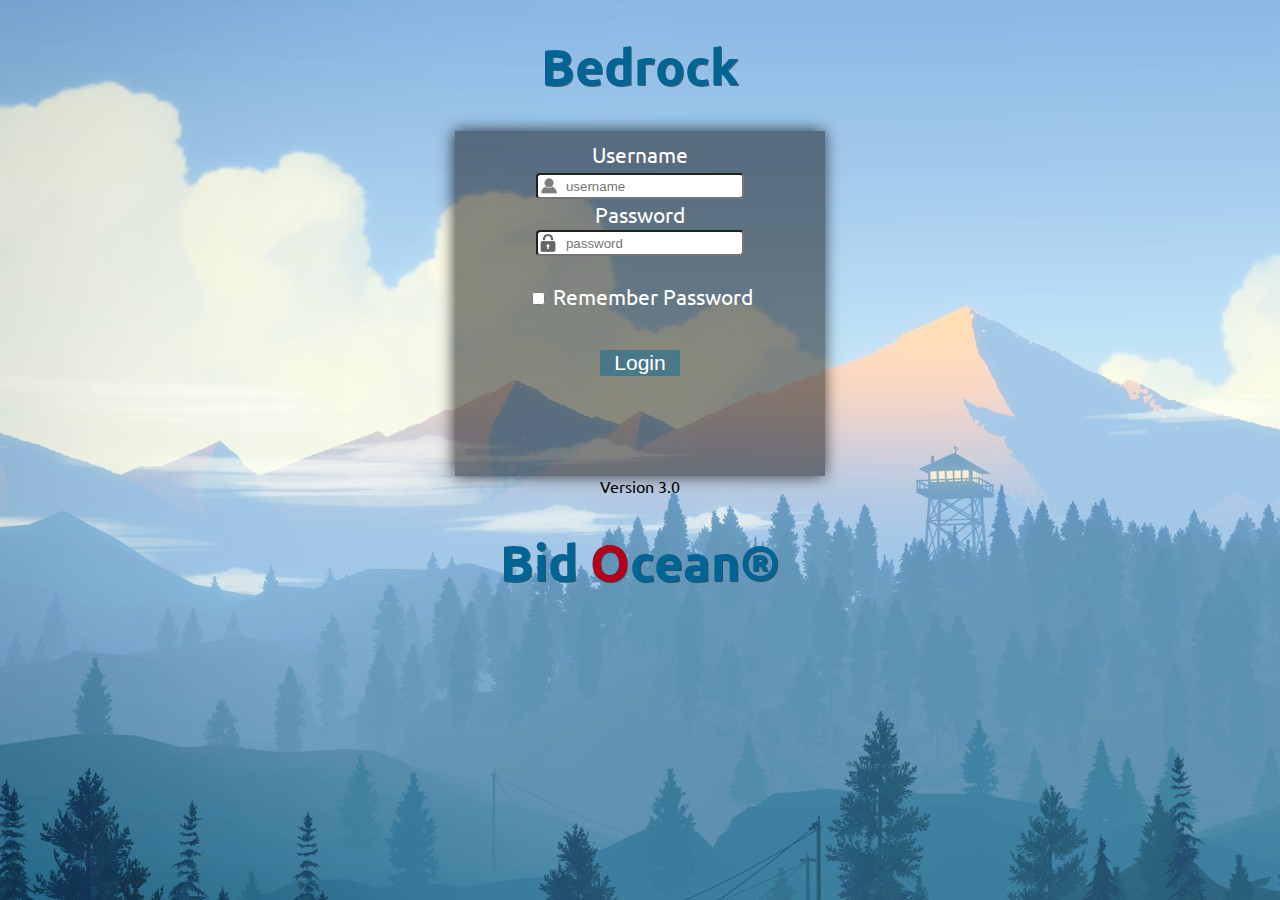
<file: Bedrock/index.html>
<!DOCTYPE html>
<html>
<head>
	<title>Bedrock</title>
	<link rel="stylesheet" type="text/css" href="./css/stylesheet.css">
	<link href="https://fonts.googleapis.com/css?family=Ubuntu" rel="stylesheet">
	<script src="https://ajax.googleapis.com/ajax/libs/jquery/3.3.1/jquery.min.js"></script>

</head>
<body>
	<h1 id="head" align="center">Bedrock</h1>
	<div id = "loginBox">
	Username<input id="username" placeholder= "       username" title="Username"> 
	Password<input id ="password" placeholder="       password" title="Password" type="password"><br>
	<input type="checkbox" id="cb"> Remember Password<br>
	<button id = "submit"> Login </button>
	</div>
<footer align="center" id="footer"> Version 3.0 </footer>
<h1 align="center">Bid <b>O</b>cean&reg;</h1>
























<script src="./js/main.js"></script>
</body>
</html>
</file>
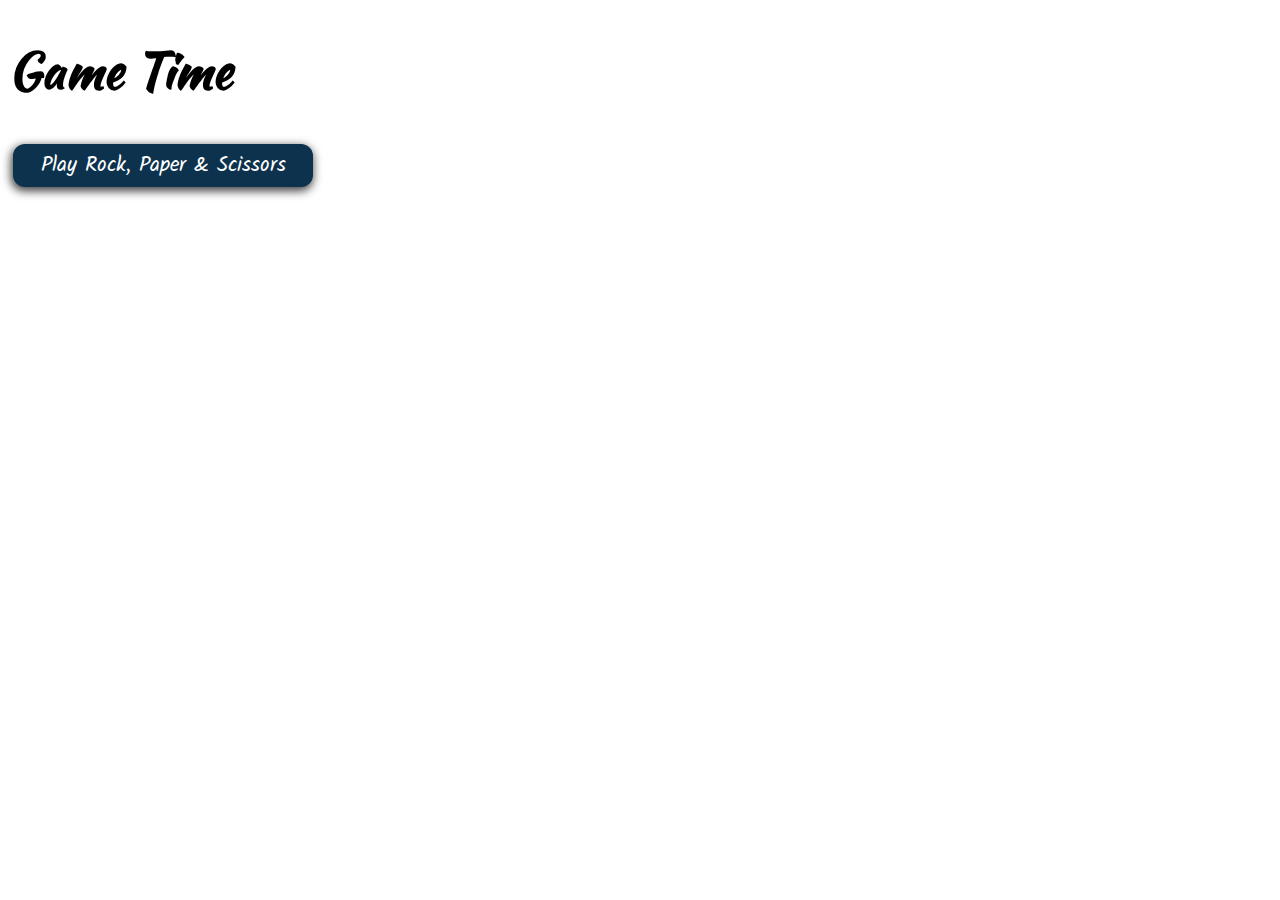
<file: Challenge/index.html>
<!DOCTYPE html>
<html>
<head>
	<title>Game</title>
<link href="https://fonts.googleapis.com/css?family=Kaushan+Script" rel="stylesheet">
<link href="https://fonts.googleapis.com/css?family=Kalam" rel="stylesheet">
<style>
	#ImageContainer
	{
		display: none;
		margin-top: 10px;
	}
	#rock
	{
		
		margin-right: 20px;
	}
	#paper
	{
		
		margin-right: 20px;
	}
	#scissors
	{
		
		margin-right: 20px;
	}
	#rock:hover
	{
		cursor:pointer;
	}
	#paper:hover
	{
		cursor:pointer;
	}
	#scissors:hover
	{
		cursor:pointer;
	}
	.image
	{
		box-shadow: 3px 6px 31px 3px rgba(0,0,0,0.75);

	}
.button {
  display: inline-block;
  border-radius: 12px;
  background-color: #0D324D;
  border: none;
  color: #FFFFFF;
  text-align: center;
  font-size: 21px;
  padding: 5px;
  width: 300px;
  
  margin: 5px;
  box-shadow: -1px 3px 10px 1px rgba(0,0,0,0.75);
  font-family: 'Kalam', cursive;


}

.button:hover
{
	cursor: pointer;
	box-shadow: -1px 3px 18px 1px rgba(0,0,0,0.75);

}
#header
{
	font-family: 'Kaushan Script', cursive;
	font-size: 50px;
	font-weight: bold;
}












</style>
</head>
<body>
<h1 id="header">Game Time</h1>

<button onclick="PlayGame()" class="button">Play Rock, Paper & Scissors</button>
<div id="ImageContainer">
	<img src="./img/images.png" id="rock" class="image" onclick="Rock()">
	<img src="./img/paper.png" id="paper" class="image" onclick="Paper()">
	<img src="./img/scissors.png" id="scissors" class="image" onclick="Scissors()">
</div>



<script src="./js/main.js"></script>
</body>
</html>
</file>
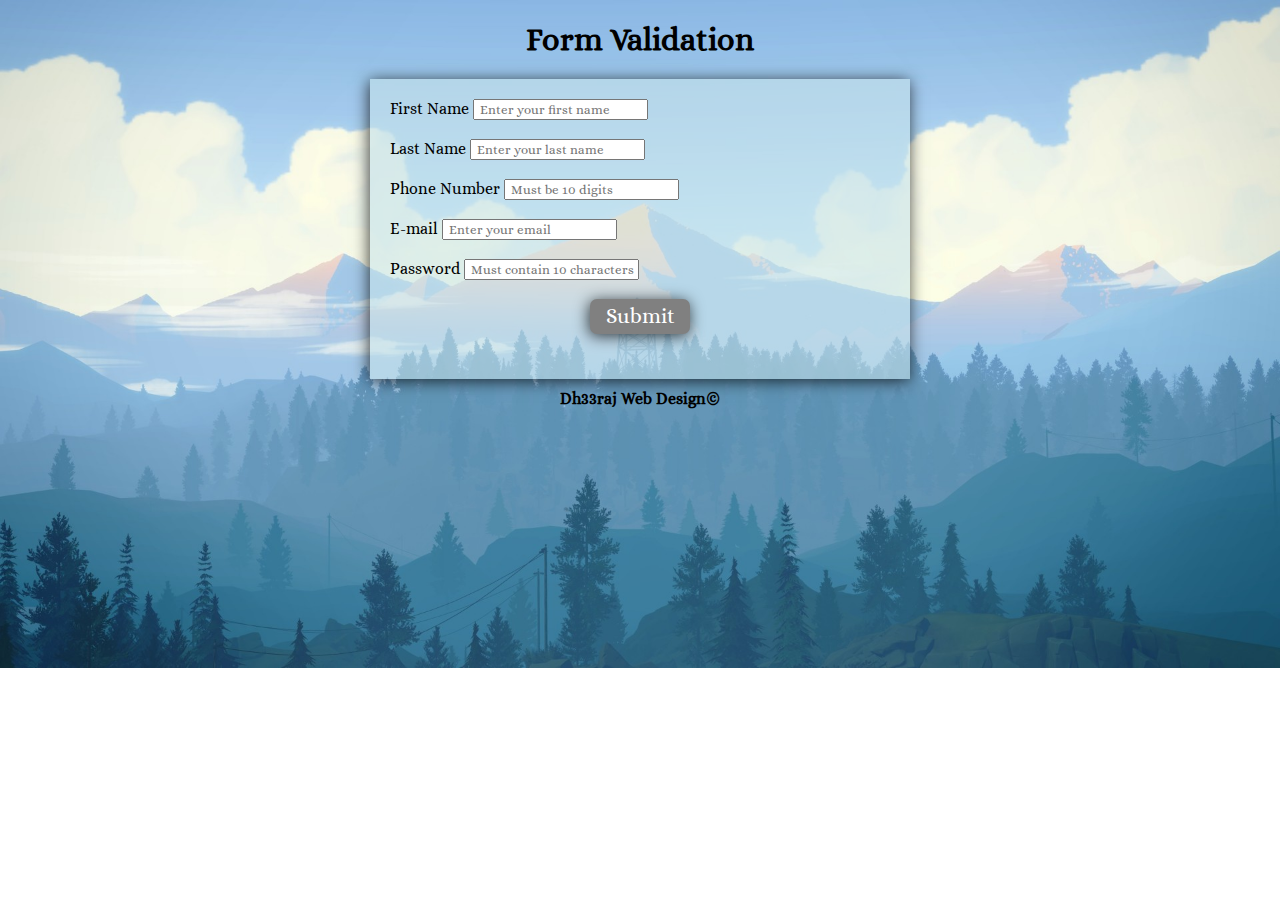
<file: FormValidation/index.html>
<!DOCTYPE html>
<html>
<head>
	<title>Form</title>
	<script src="https://ajax.googleapis.com/ajax/libs/jquery/3.3.1/jquery.min.js"></script>
	<link href="https://fonts.googleapis.com/css?family=Alice" rel="stylesheet">

	<style>
	*{
		font-family: 'Alice', serif;

	}
	body{
		background-image: url(./img/p5gO8c6.jpg);
		background-repeat: no-repeat;
		background-size: cover;
	}
	#myForm{
		margin:auto;
		width: 500px;
		height: 260px;
		padding: 20px;
		box-shadow: -1px 2px 15px 0px rgba(0,0,0,0.75);
		background-color: #C6E2E990;


	}
	.img{
		display: none;
	}
	#submitButton
	{
		margin:auto;
		display: block;

	}
	#submitButton {
  display: block;
  border-radius: 7px;
  background-color: #348AA7;
  border: none;
  color: #FFFFFF;
  text-align: center;
  font-size: 21px;
  font-family: 'Quando', serif;

  padding: 5px;
  width: 100px;
  transition: all 0.5s;
  cursor: pointer;
  margin: auto;
  box-shadow: -1px 2px 15px 0px rgba(0,0,0,0.75);

}
#submitButton:hover{
	box-shadow: -1px 2px 26px 0px rgba(0,0,0,0.75);

}

#submitButton span {
  cursor: pointer;
  display: inline-block;
  position: relative;
  transition: 0.5s;

}

#submitButton span:after {
  content: '\00bb';
  position: absolute;
  opacity: 0;
  top: 0;
  right: -20px;
  transition: 0.5s;

}

#submitButton:hover span {
  padding-right: 25px;

}

#submitButton:hover span:after {
  opacity: 1;
  right: 0;

}
#submitButton:disabled{
	background-color: grey;


}






</style>
</head>
<body>
	
		<h1 align="center"> Form Validation </h1>
		<div id ="myForm">

	First Name <input title= "First Name" id="fName" placeholder=" Enter your first name">  </input> <img class="img" id="r1" src="./img/tick-512.png" height="20px" width="20px" ="20px"> <img class="img" id="w1" src="./img/Incorrect_Symbol-512.png" height="20px" width="20px">
	<br> <br>
	Last Name <input title="Last Name" id="lName" placeholder=" Enter your last name">  </input> <img class="img" id="r2" src="./img/tick-512.png" height="20px" width="20px" ="20px"> <img class="img" id="w2" src="./img/Incorrect_Symbol-512.png" height="20px" width="20px">
	<br> <br>
	Phone Number <input id="pNum" title="123-456-7890" placeholder=" Must be 10 digits">  </input> <img id="r3" class="img" src="./img/tick-512.png" height="20px" width="20px" ="20px"> <img class="img" id="w3" src="./img/Incorrect_Symbol-512.png" height="20px" width="20px">
	<br> <br>
	E-mail <input id="email" title="janedoe@example.com" placeholder=" Enter your email">  </input> <img id="r4" class="img" src="./img/tick-512.png" height="20px" width="20px" ="20px"> <img class="img" id="w4" src="./img/Incorrect_Symbol-512.png" height="20px" width="20px">
	<br> <br>
	Password <input id="pass" title="Must contain atleast !, @, #, $, &"placeholder=" Must contain 10 characters and a special character">  </input> <img class="img" id="r5" src="./img/tick-512.png" height="20px" width="20px" ="20px"> <img class="img" id="w5" src="./img/Incorrect_Symbol-512.png" height="20px" width="20px">
	<br><br>

	<button id="submitButton" disabled="disabled"> <span>Submit</span> </button>

</div>











	<footer align="center" style="margin-top:10px; font-weight: bold;"> Dh33raj Web Design&copy;</footer>

<script src="./js/main.js"></script>
</body>
</html>
</file>
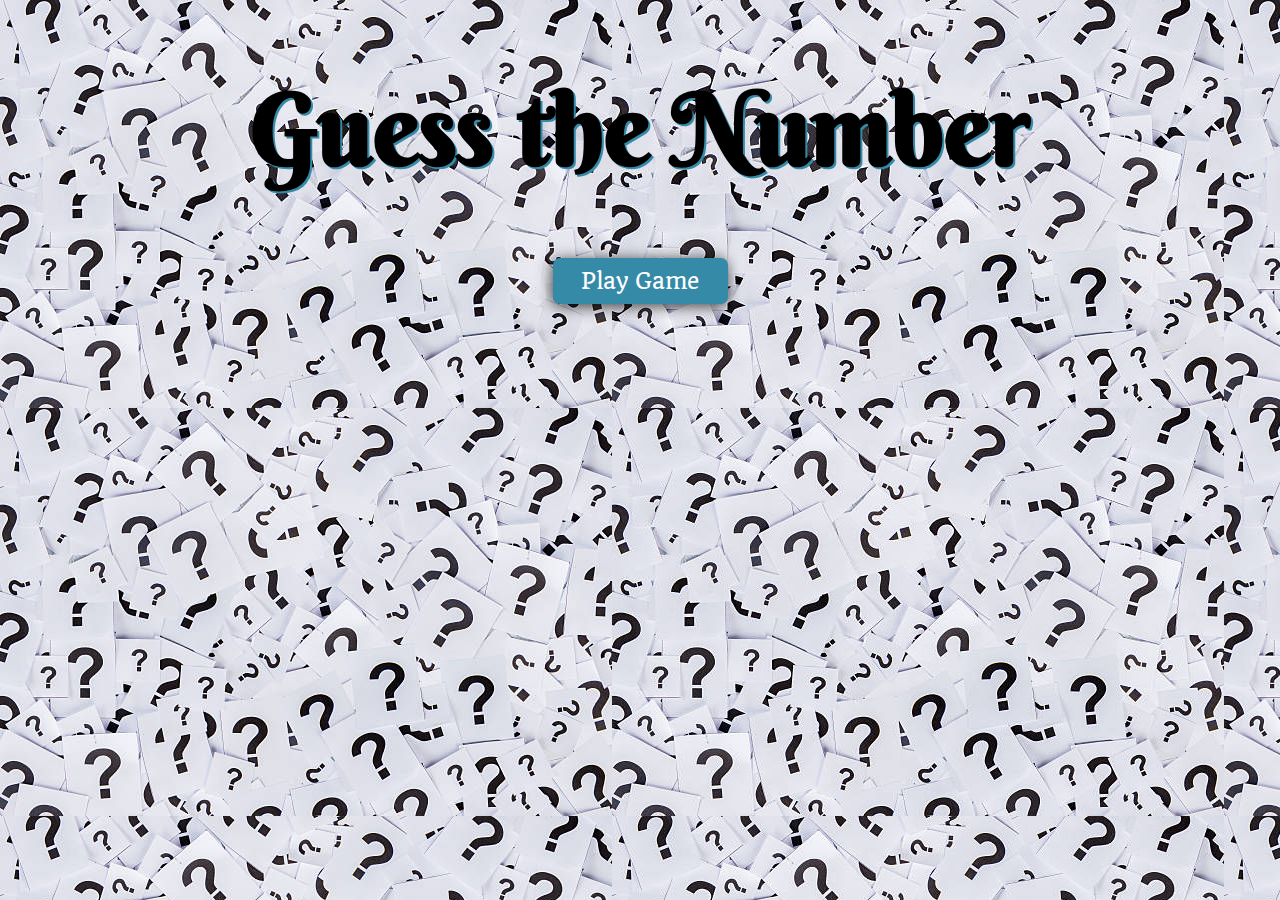
<file: GuessTheNumber/index.html>
<!DOCTYPE html>
<html>
<head>
	<title>Guess Game</title>
	<script src="https://ajax.googleapis.com/ajax/libs/jquery/3.3.1/jquery.min.js"></script>
	<link href="https://fonts.googleapis.com/css?family=Berkshire+Swash" rel="stylesheet">
	<link href="https://fonts.googleapis.com/css?family=Quando" rel="stylesheet">

	<style>
	h1{
		font-family: 'Berkshire Swash', cursive;
		font-size: 100px;
		text-shadow: 2px 2px #348AA7;




	}
	body{
		background-image: url(./img/475403463-612x612.jpg);

	}
.button {
  display: block;
  border-radius: 7px;
  background-color: #348AA7;
  border: none;
  color: #FFFFFF;
  text-align: center;
  font-size: 21px;
  font-family: 'Quando', serif;

  padding: 10px;
  width: 175px;
  transition: all 0.5s;
  cursor: pointer;
  margin: auto;
  box-shadow: -1px 2px 15px 0px rgba(0,0,0,0.75);

}
.button:hover{
	box-shadow: -1px 2px 26px 0px rgba(0,0,0,0.75);

}

.button span {
  cursor: pointer;
  display: inline-block;
  position: relative;
  transition: 0.5s;

}

.button span:after {
  content: '\00bb';
  position: absolute;
  opacity: 0;
  top: 0;
  right: -20px;
  transition: 0.5s;

}

.button:hover span {
  padding-right: 25px;

}

.button:hover span:after {
  opacity: 1;
  right: 0;

}
</style>
</head>
<body>
	<h1 align="center"> Guess the Number </h1>
	<button id = "gameButton" class="button" style="vertical-align:middle"> <span>Play Game</span> </button>














<script src="./js/main.js"> </script>
</body>
</html>
</file>
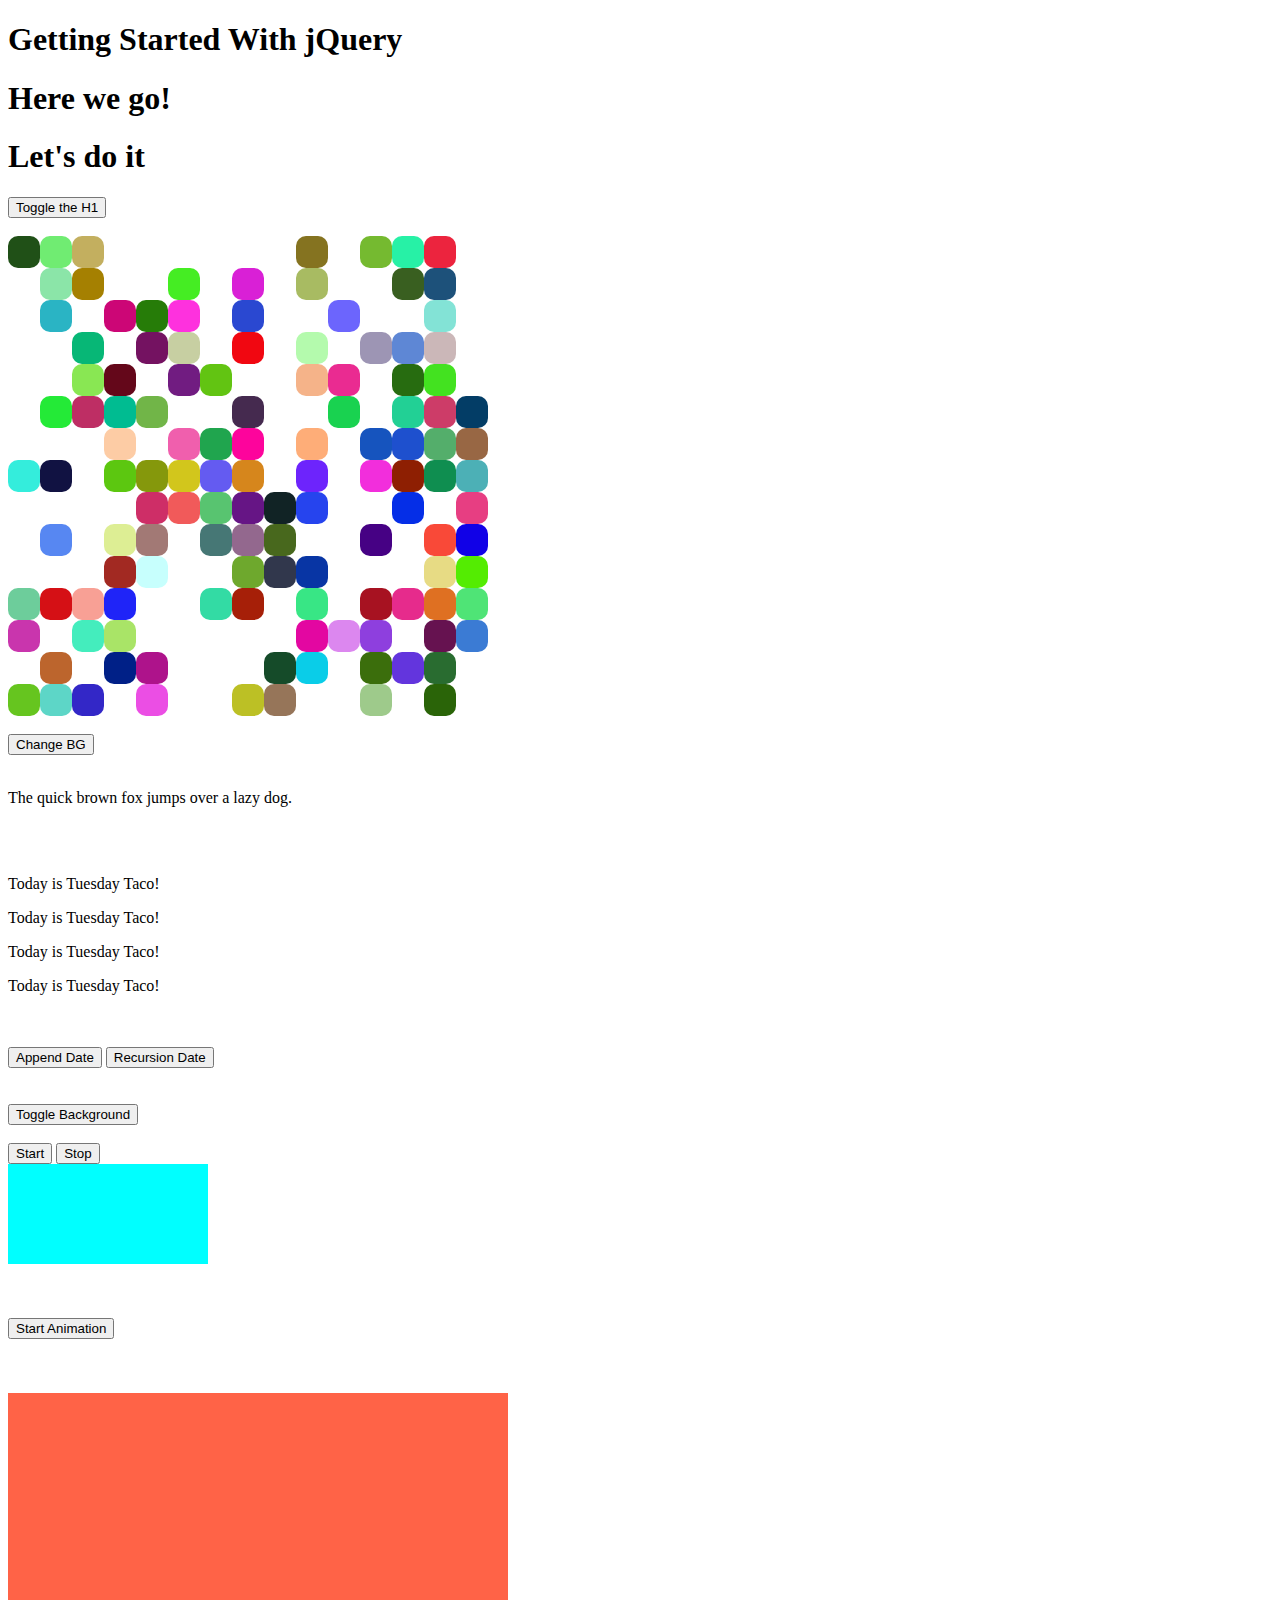
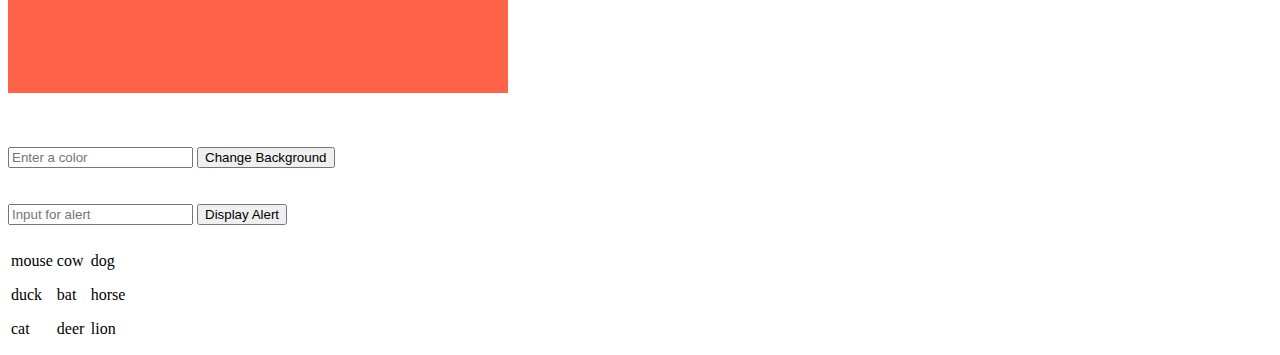
<file: jQuery/index.html>
<!DOCTYPE html>
<html>
<head>
	<title>jQuery</title>
	<script src="https://ajax.googleapis.com/ajax/libs/jquery/3.3.1/jquery.min.js"></script>

	<style>
		.evenClass{
			
			margin:0;
			font-size: 21px;
		

		}

		.oddClass{
		
			margin:0;
			font-size: 21px;
			
		}
		td {
			height: 30px;
			width:30px;
			border-radius: 10px;
		}
		#nestedTable{
			border-radius: 10px;
			border-collapse: collapse;
			border-spacing: 0;
			background-color: white;
		}
		#ranTable
		{
			border: solid 1px black;
		}

	</style>
	
</head>
<body>
<h1> Getting Started With jQuery </h1>
<h1> Here we go!</h1>
<h1> Let's do it </h1>
<button id="toggleB">Toggle the H1</button>
<br> <br>

<table id="nestedTable"></table> <br>
<button id="bgColor"> Change BG</button>

<br><br>
<p id="p1"> The quick brown fox jumps over a lazy dog. </p>
<br> <br>

<p class="para"> Today is Tuesday Taco! </p>
<p class="para"> Today is Tuesday Taco! </p>
<p class="para"> Today is Tuesday Taco! </p>
<p class="para"> Today is Tuesday Taco! </p>

<br> <br>

<button id="dateB"> Append Date</button>

<button id="dateD"> Recursion Date</button>
<div id = "DateP"></div>

<br> <br><button id="changeBack"> Toggle Background </button> <br> <br>


<button id ="startB"> Start </button>
<button id="stopB"> Stop </button>

<div id = "animateDiv" style = "height: 100px; width:200px; background-color: cyan; position: relative; " > </div>
<br> <br><br>

<button id = "startA"> Start Animation </button> 
<br> <br> <br> <br>
<div id = "animateDiv1" style = "height: 300px; width:500px; background-color: tomato; position: relative;"> </div>
<br> <br> <br>

<input id="colorInput" placeholder="Enter a color"></input>
<button id="changeB"> Change Background </button>
<br> <br> <br>

<input id="alertInput" placeholder="Input for alert"></input>
<button id="displayAlert"> Display Alert </button>
<br> <br>
<table id="randomTable"></table>



















<script src="./js/main.js"></script>
</body>
</html>
</file>
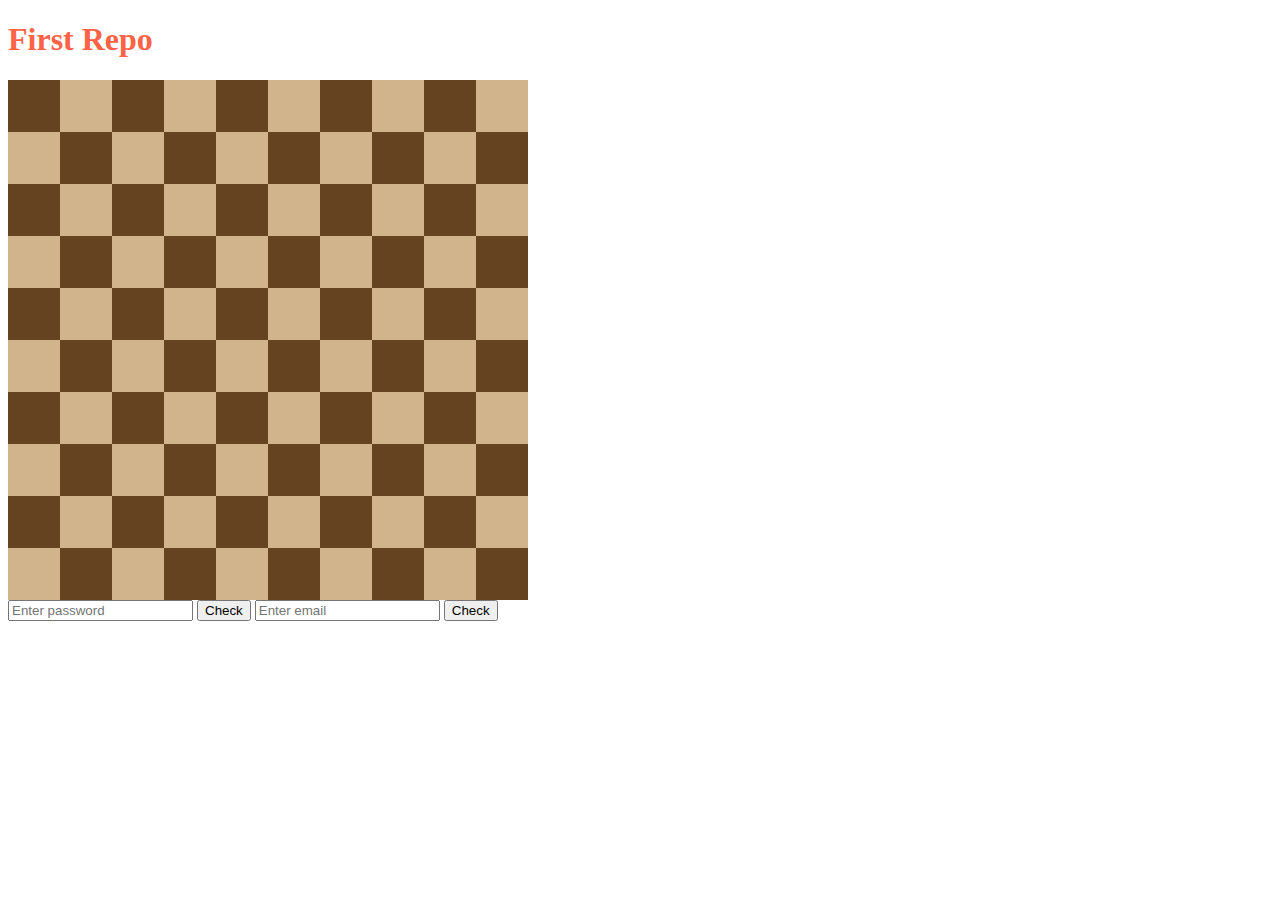
<file: Repo/index.html>
<!DOCTYPE html>
<html>
<head>
	<link rel="stylesheet" href="../Repo/css/stylesheet.css">
	<title>Our First Repository</title>
</head>
<body>
	<h1 id="h1"> First Repo </h1>

	<table id= "nestedTable">
		
	</table>
<input type="password" id="pass" placeholder="Enter password"></input>
<button id= "btn" onclick = "PasswordValidator()"> Check </button>
<input type="text" id="emailId" placeholder="Enter email"></input>
<button id = "btn1" onclick = "EmailCheck()"> Check </button>





<script src="../Repo/js/main.js"></script>
</body>
</html>
</file>
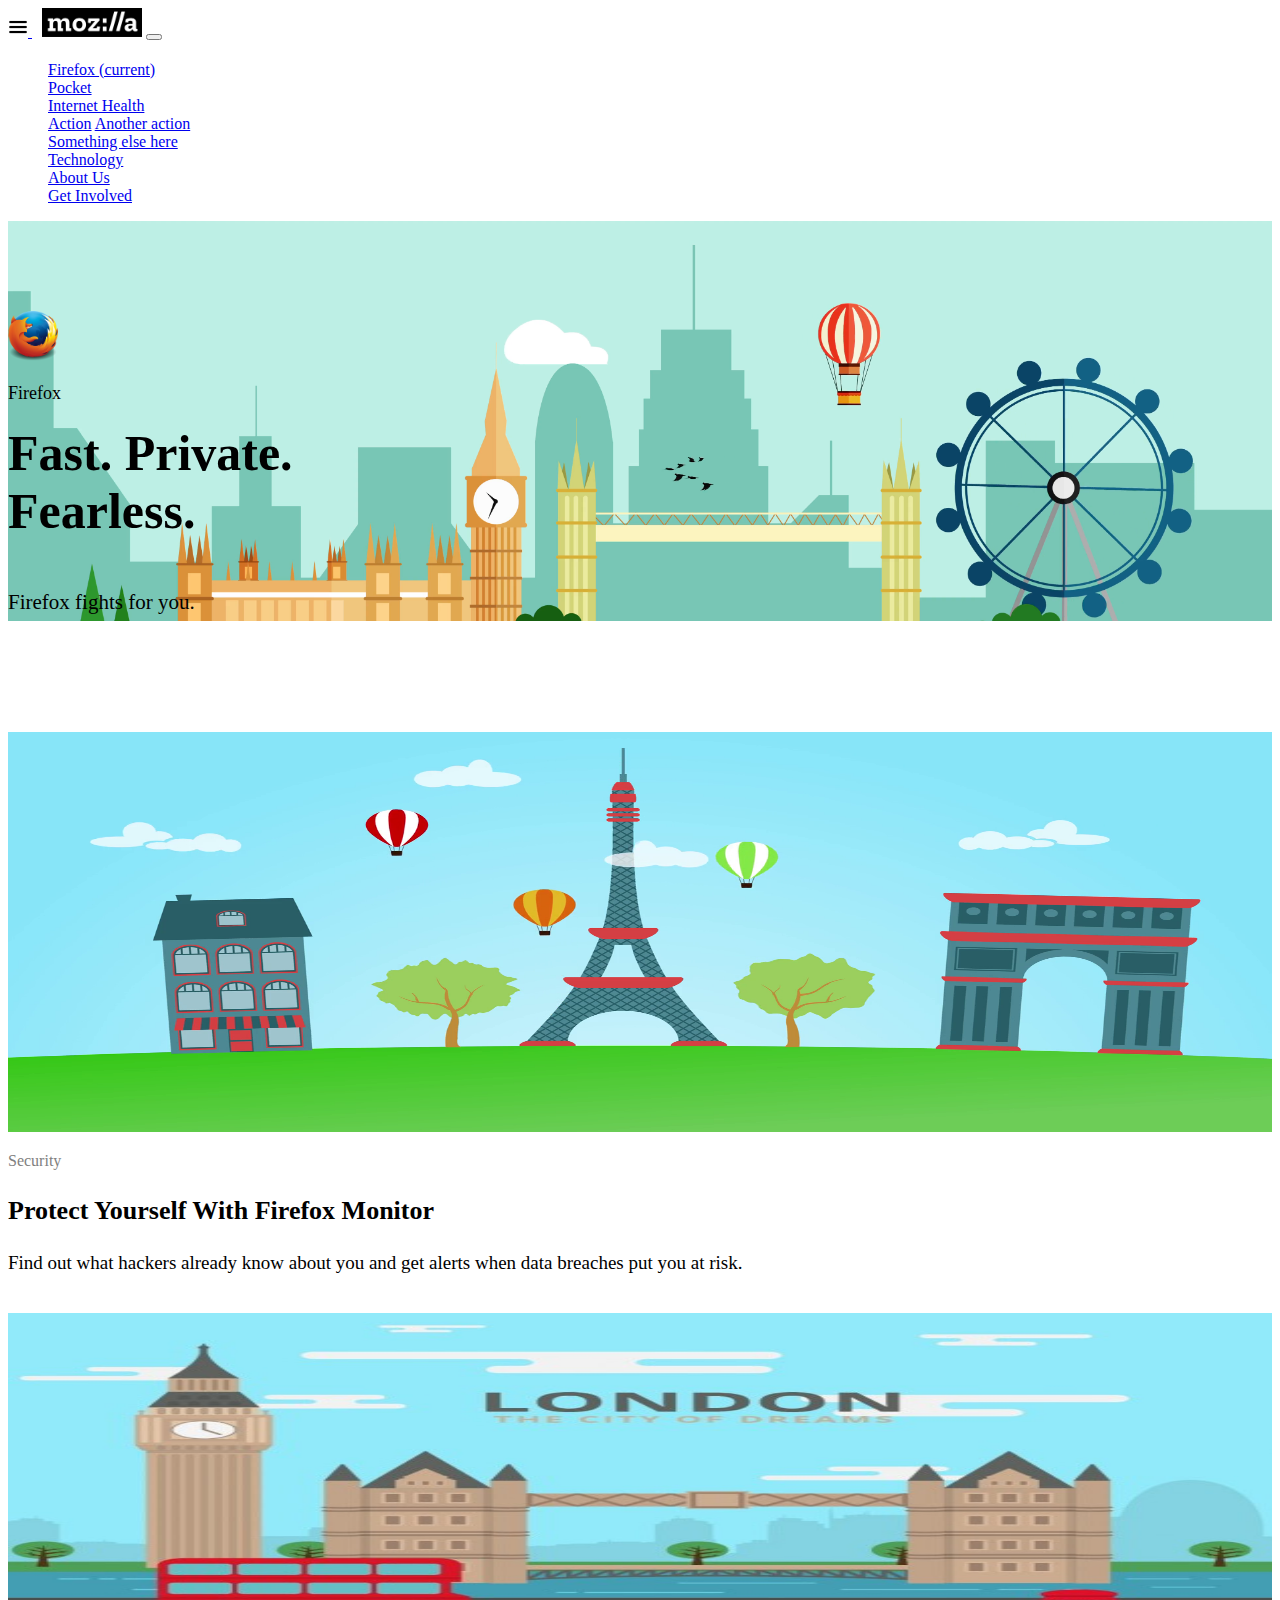
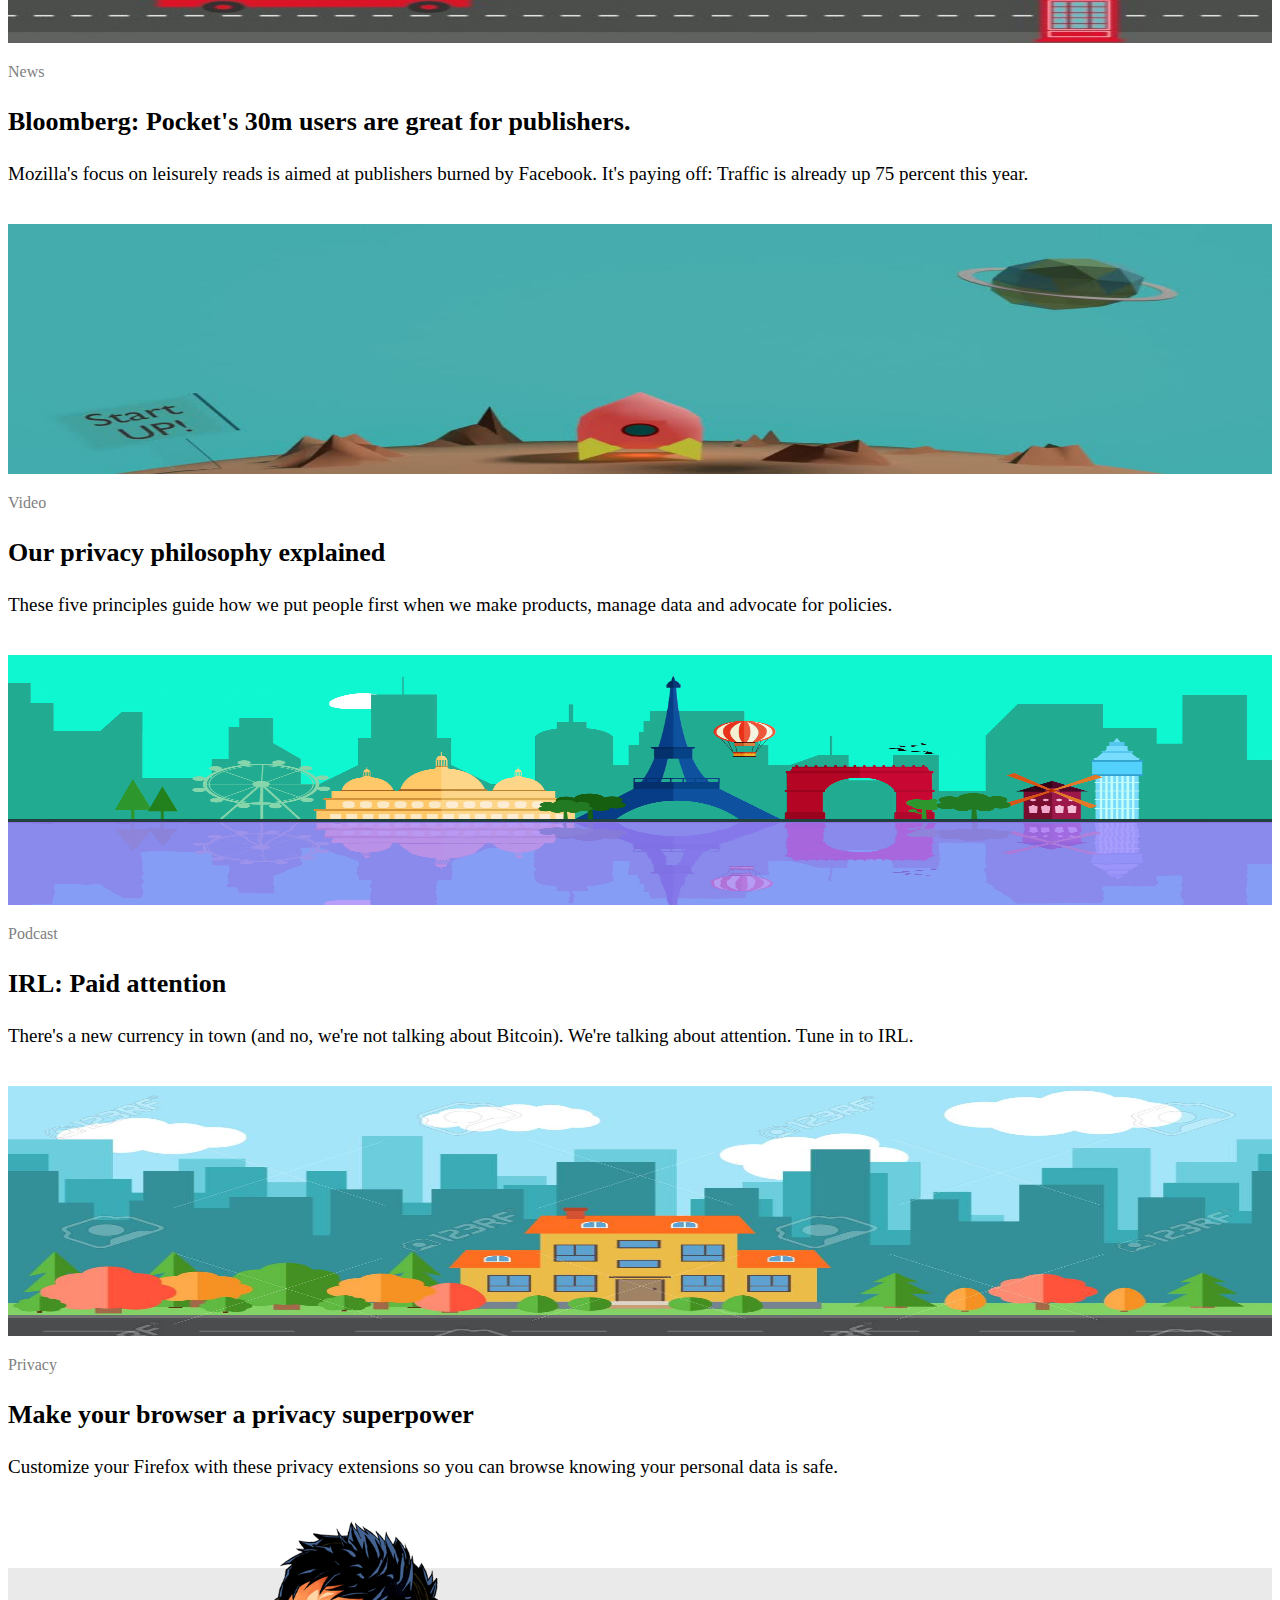
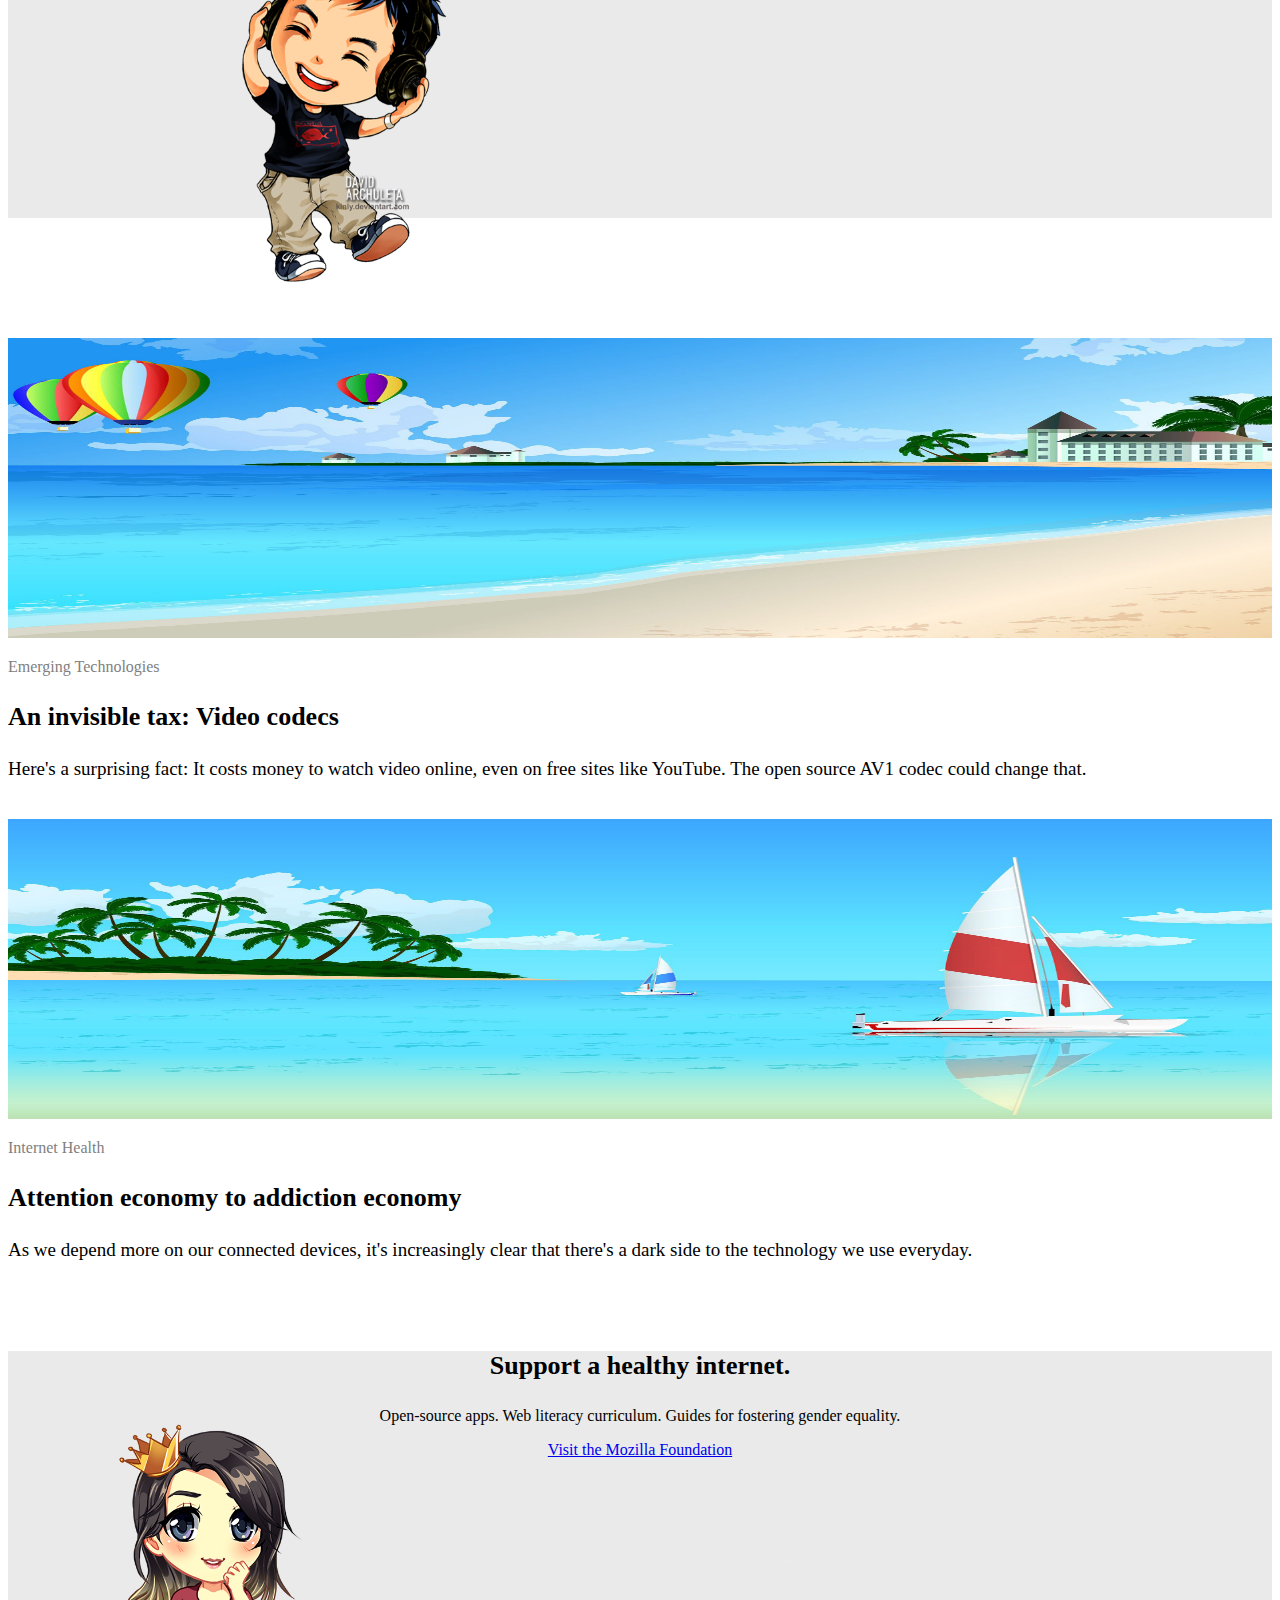
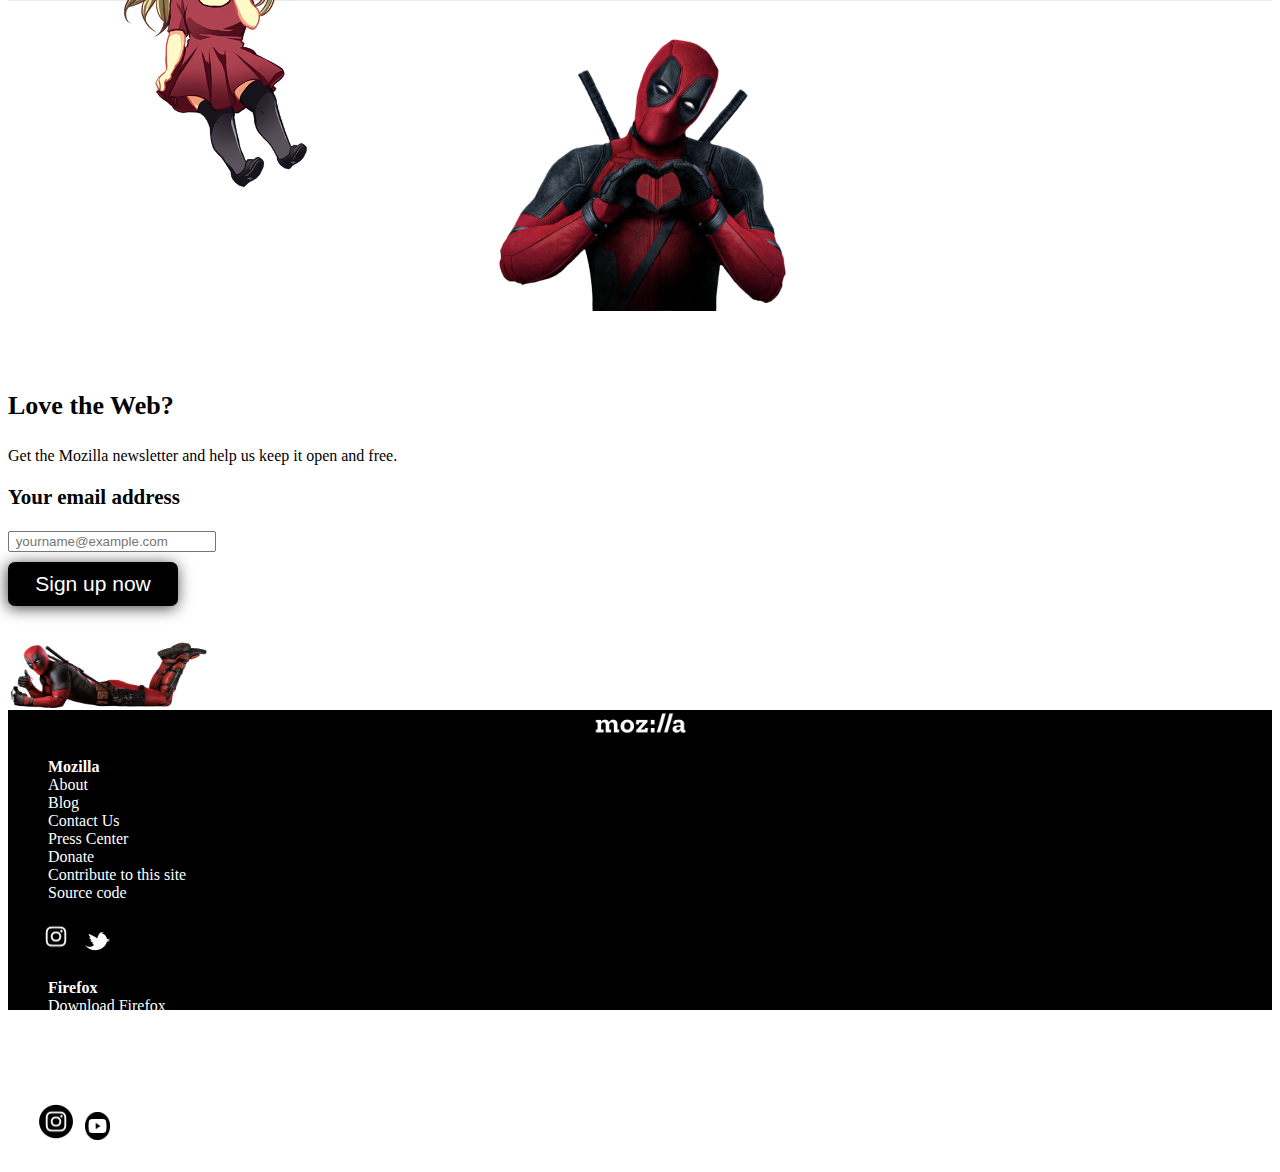
<file: Webpage/index.html>
<!doctype html>
<html lang="en">
  <head>
    <!-- Required meta tags -->
    <meta charset="utf-8">
    <meta name="viewport" content="width=device-width, initial-scale=1, shrink-to-fit=no">

    <!-- Bootstrap CSS -->
    <link rel="stylesheet" href="https://stackpath.bootstrapcdn.com/bootstrap/4.1.3/css/bootstrap.min.css" integrity="sha384-MCw98/SFnGE8fJT3GXwEOngsV7Zt27NXFoaoApmYm81iuXoPkFOJwJ8ERdknLPMO" crossorigin="anonymous">
    <link rel="stylesheet" type="text/css" href="./css/stylesheet.css">
    <link rel="icon" type="image/png" sizes="196x196" href="./img/favicon-196x196.c80e6abe0767.png">

    <title>Not Mozilla</title>
  </head>
  <body>
    <nav class="navbar fixed-top navbar-expand-lg navbar-light bg-light" id="navBar"><a href="#" class="badge badge-light"><img src="./img/menu-alt-512.png" width= "20px" height="20px" id="toggle"> </a>
  <a class="navbar-brand" href="#"><img src="./img/2000px-Mozilla_logo.png" width=100px" id="mlogo"></a>
  <button class="navbar-toggler" type="button" data-toggle="collapse" data-target="#navbarSupportedContent" aria-controls="navbarSupportedContent" aria-expanded="false" aria-label="Toggle navigation">
    <span class="navbar-toggler-icon"></span>
  </button>

  <div class="collapse navbar-collapse" id="navbarSupportedContent">
    <ul class="navbar-nav mr-auto">
      <li class="nav-item active">
        <a class="nav-link" href="#">Firefox <span class="sr-only">(current)</span></a>
      </li>
      <li class="nav-item">
        <a class="nav-link" href="#">Pocket</a>
      </li>
      <li class="nav-item dropdown">
        <a class="nav-link dropdown-toggle" href="#" id="navbarDropdown" role="button" data-toggle="dropdown" aria-haspopup="true" aria-expanded="false">
          Internet Health
        </a>
        <div class="dropdown-menu" aria-labelledby="navbarDropdown">
          <a class="dropdown-item" href="#">Action</a>
          <a class="dropdown-item" href="#">Another action</a>
          <div class="dropdown-divider"></div>
          <a class="dropdown-item" href="#">Something else here</a>
        </div>
      </li>
      <li class="nav-item">
        <a class="nav-link" href="#">Technology</a>
      </li>
      <li class="nav-item">
        <a class="nav-link" href="#">About Us</a>
      </li>
      <li class="nav-item">
        <a class="nav-link" href="#">Get Involved</a>
      </li>
      
    </ul>
    
  </div>
</nav>
<div class="fluid-container" id="mainImage">

<nav class="nav flex-column bg-dark" id="sideBar">
  <a class="nav-link active" id="l1" href="#">Firefox</a>
  <a class="nav-link" id="l2" href="#">Pocket</a>
  <a class="nav-link" id="l3" href="#">Internet Health</a>
  <a class="nav-link" id="l4" href="#">Technology</a>
  <a class="nav-link" id="l5" href="#">About Us</a>
  <a class="nav-link" id="l6" href="#">Get Involved</a>
</nav>
<div id="pad">
<div class="container">
      <div class="row">
        <div class="col-md-6">
          <img src = "./img/2000px-Mozilla_Firefox_logo_2013.png" id="ff1"><p id="p0">Firefox</p>
          <p id="p1"> Fast. Private.<br> Fearless. </p>
          <p id="p2"> Firefox fights for you. </p>
        </div>
        
      </div>
    </div>



</div>
<div class="container" id="fcont1">
      <div class="row">
        <div class="col-md-8" id="cont1">
          <img src = "./img/ass1.png" id="ff2">
          <p id="p4">Security</p>
          <p id="p3">Protect Yourself With Firefox Monitor</p>
          <p id="p5"> Find out what hackers already know about you and get alerts when data breaches put you at risk.
        </div>
        <div class="col-md-4" id="cont1">
          <img src = "./img/london-the-city-of-dreams_23-2147520828.jpg" id="ff3">
          <p id="p4"> News</p>
          <p id="p3"> Bloomberg: Pocket's 30m users are great for publishers. </p>
          <p id="p5"> Mozilla's focus on leisurely reads is aimed at publishers burned by Facebook. It's paying off: Traffic is already up 75 percent this year.</p>
        
      </div>
    </div>



</div>
<div class="container" id="fcont">
      <div class="row">
        <div class="col-md-4" id="cont1">
          <img src = "./img/1.jpg" id="ff4">
          <p id="p4">Video</p>
          <p id="p3">Our privacy philosophy explained</p>
          <p id="p5"> These five principles guide how we put people first when we make products, manage data and advocate for policies. </p>
        </div>
        <div class="col-md-4" id="cont1">
          <img src = "./img/12.png" id="ff4">
          <p id="p4"> Podcast</p>
          <p id="p3"> IRL: Paid attention </p>
          <p id="p5"> There's a new currency in town (and no, we're not talking about Bitcoin). We're talking about attention. Tune in to IRL.</p>
        
      </div>
      <div class="col-md-4" id="cont1">
          <img src = "./img/2.jpg" id="ff4">
          <p id="p4"> Privacy</p>
          <p id="p3"> Make your browser a privacy superpower </p>
          <p id="p5"> Customize your Firefox with these privacy extensions so you can browse knowing your personal data is safe.</p>
        
      </div>
    </div>



</div>

<div class="container" id="cont2">
  <div class="row">
        <div class="col-md-6">
          <img src="./img/cartoon-png-27.png" id="png1">
        </div>
        <div class="col-md-6">

  <p id="p6" align="center">More power to you.</p>
  <p id="p7" align="center">We’re the not-for-profit behind products, technologies and programs that make the internet healthier for everyone.</p>
  <a href="#"><p id="p7" align="center">Learn more about us</p></a></div>
</div>
  
  
</div>
<div class="container" id="fcont1">
      <div class="row">
        <div class="col-md-6" id="cont1">
          <img src = "./img/6995952-beach-cartoon-wallpaper.jpg" id="ff6">
          <p id="p4">Emerging Technologies</p>
          <p id="p3">An invisible tax: Video codecs</p>
          <p id="p5"> Here's a surprising fact: It costs money to watch video online, even on free sites like YouTube. The open source AV1 codec could change that.
        </div>
        <div class="col-md-6" id="cont1">
          <img src = "./img/beach-vector-9.jpg" id="ff6">
          <p id="p4"> Internet Health</p>
          <p id="p3"> Attention economy to addiction economy </p>
          <p id="p5"> As we depend more on our connected devices, it's increasingly clear that there's a dark side to the technology we use everyday.</p>
        
      </div>
    </div>



</div>

<div class="container" id="cont2">
  <div class="row">
        <div class="col-md-6">
          <p id="p6" align="center">Support a healthy internet.</p>
          <p id="p7" align="center">Open-source apps. Web literacy curriculum. Guides for fostering gender equality.</p>
          <a href="#"><p id="p7" align="center">Visit the Mozilla Foundation
</p></a>
        </div>
        <div class="col-md-6">
                    <img src="./img/anime-chibipng-4.png" id="png2">
                  </div></div>


  
</div>
<div class="container" id="cont3">
  <div class="row">
        <div class="col-md-6">
         <img src="./img/dp.png" id="dp">        </div>
        <div class="col-md-6">
          <p id="p6">Love the Web?</p>
          <p id="p7">Get the Mozilla newsletter and help us keep it open and free.</p>



          <p id="email">Your email address</p>
                    <input id="input" placeholder=" yourname@example.com">
                    <button class="button" id="submitButton"><span>Sign up now</span></button>
                  </div></div>


  
</div>
<div class="container"><img src="./img/dp1.png" id="dp1"></div>


<div class="fluid-container" id="footer">
  <div class="row">
    <div class="col-md-4">
      <img src="./img/2000px-Mozilla_logo.png" id="footerImg">
    </div>
    <div class="col-md-4">
      <ul>
        <li class="l1">Mozilla</li>
        <li>About</li>
        <li>Blog</li>
        <li>Contact Us</li>
        <li>Press Center</li>
        <li>Donate</li>
        <li>Contribute to this site</li>
        <li>Source code </li>
      </ul>
      <img src="./img/inst.png" class="footerLogo">
      <img src="./img/icon-twitter-white.png" id="footerLogo1">
    </div>
    <div class="col-md-4">
      <ul>
        <li class="l1">Firefox</li>
        <li>Download Firefox</li>
        <li>Desktop</li>
        <li>Mobile</li>
        <li>Features</li>
        <li>Beta, Nightly, Developer Edition</li>
      </ul>
      <img src="./img/inst.png" class="footerLogo">
      <img src="./img/youtube-dark-circle.png" id="footerLogo1">
    </div>
  </div>
  <footer id="f1">Dh33raj Web Design&copy;</footer>
</div>

</div>

    <!-- Optional JavaScript -->
    <!-- jQuery first, then Popper.js, then Bootstrap JS -->
    <script src="https://code.jquery.com/jquery-3.3.1.min.js"></script>
    <script src="https://cdnjs.cloudflare.com/ajax/libs/popper.js/1.14.3/umd/popper.min.js" integrity="sha384-ZMP7rVo3mIykV+2+9J3UJ46jBk0WLaUAdn689aCwoqbBJiSnjAK/l8WvCWPIPm49" crossorigin="anonymous"></script>
    <script src="https://stackpath.bootstrapcdn.com/bootstrap/4.1.3/js/bootstrap.min.js" integrity="sha384-ChfqqxuZUCnJSK3+MXmPNIyE6ZbWh2IMqE241rYiqJxyMiZ6OW/JmZQ5stwEULTy" crossorigin="anonymous"></script>
    <script src="./js/main.js"></script>

  </body>
</html>
</file>
<file: Bedrock/css/stylesheet.css>
#loginBox
{
	background-color: #00000075;
	display: block;
	margin: auto;
	height: 325px;
	width: 350px;
	text-align: center;
	padding: 10px 10px;
	color: white;
	box-shadow: -1px 0px 15px 0px rgba(0,0,0,0.75);
	font-size: 21px;
}

#username
{
	display: block;
	margin: auto;
	margin-bottom: 2px;
	margin-top: 5px;
	width:200px;
	height: 20px;
	border-radius: 4px;
	background-image: url('../img/un2.png');
    background-repeat: no-repeat;
    background-position: left;
    background-size: 22px 22px;

}





#password
{
	display: block;
	margin: auto;
	margin-top: 2px;
	width: 200px;
	height: 20px;
	border-radius: 4px;
	background-image: url('../img/un1.png');
    background-repeat: no-repeat;
    background-position: left;
    background-size: 20px 18px;
    
}

#submit
{
	display: block;
	margin:auto;
	margin-top: 40px;
	background-color: #00649475;
	border: 6px;
	border-radius: 2px;
	width: 80px;
	height: 26px;
	font-size: 21px;
	color: white;

}

#submit:hover
{
	cursor: pointer;
	background-color: #b3001b75;
	

}

body
{
	background-image: url("../img/p5gO8c6.jpg");
	font-family: 'Ubuntu', sans-serif;


}

h1
{
	font-size: 50px;
	color:#006494;
	text-shadow: 1px 1px #00000080;
}

#logo
{
	width:900px;
	height: 200px;
	display: block;
	margin: auto;
}

b{
	color: #b3001b;
}
</file>
<file: Repo/css/stylesheet.css>
#h1
{
	color: tomato;
}

.tableData
{
	width:50px;
	height:50px;
	background-color: #654321;

}
.tabData
{
	width:50px;
	height:50px;
	background-color: tan;

}
#nestedTable
{
	border-spacing: 0;
	border-collapse: collapse;
}
</file>
<file: Webpage/css/stylesheet.css>
#sideBar
{
  position: fixed;
  top:70px;
  left:0px;
  display: none;
  width: 190px !important;
  height: 100vw !important;
  background-color: #000000 !important;
  z-index: 2;

}

#l1
{
  color: white !important;
}
#l1:hover
{
  color:orange !important;
}
#l2
{
  color: white !important;
}
#l2:hover
{
  color:red !important;
}
#l3
{
  color: white !important;
}
#l3:hover
{
  color: lightblue !important;
}
#l4
{
  color: white !important;
}
#l4:hover
{
  color:purple !important;
}
#l5
{
  color: white !important;
}
#l5:hover
{
  color:lime !important;
}
#l6
{
  color: white !important;
}
#l6:hover
{
  color:maroon !important;
}
#mlogo
{
  margin-left: 10px;
}

#mainImage
{
  background-image: url("../img/ass.png");
  background-size: cover;
  height: 400px;

}

#p1{
  font-weight: bold;
  font-size: 50px;
  margin-top: 20px;
}

#p2{
  font-size: 21px;
}
#ff1{
  margin-top: 90px;
  height:50px;
  width:50px;
}
#p0{
  font-size:18px;
}
#ff2{
  margin-top:17px;
  height:400px;
  width:100%;
}
#p3{
  font-weight: bold;
  font-size: 26px;
}
#p4{
  color: grey;
}
#p5{
  font-size: 19px;
}

#cont1{
  border-radius: 7px;
}


#cont1:hover
{
  cursor:pointer;
  box-shadow: 0px 0px 19px 0px rgba(0,0,0,0.75);


}
#cont1:hover #p3{
    text-decoration: underline;

}
#ff3{
  margin-top: 20px;
  height: 330px;
  width: 100%;
}
#fcont{
  margin-top:10px;
}
#ff4
{
  margin-top:20px;
  height: 250px;
  width:100%;
}
#cont2{
  height: 250px;
  background-color: #00000015;
  margin-top: 90px;
}
#png1
{
  height: 400px;
  display: block;
  position: relative;
  bottom: 70px;
  left: 200px;

}
#png2
{
  height: 400px;
  display: block;
  position: relative;
  bottom: 70px;
  left:90px;
  

}

#p6
{

  margin-top: 40px;
  font-weight: bold;
  font-size: 26px;

}
#ff6
{
    height:300px;
    width: 100%;
    margin-top: 20px;


}
#fcont1
{
  margin-top: 100px;
}

#footer
{
  height: 300px;
  background-color: black;
}
#email
{
  margin-top:20px;
  font-weight: bold;
  font-size: 21px;
}

.button {
  display: block;
  border-radius: 7px;
  background-color: black;
  border: none;
  color: #FFFFFF;
  text-align: center;
  font-size: 21px;
  margin-top: 10px;
  padding: 10px;
  width: 170px;
  transition: all 0.5s;
  cursor: pointer;
  box-shadow: -1px 2px 15px 0px rgba(0,0,0,0.75);

}
.button:hover{
  box-shadow: -1px 2px 26px 0px rgba(0,0,0,0.75);

}

.button span {
  cursor: pointer;
  display: inline-block;
  position: relative;
  transition: 0.5s;

}

.button span:after {
  content: '\00bb';
  position: absolute;
  opacity: 0;
  top: 0;
  right: -20px;
  transition: 0.5s;

}

.button:hover span {
  padding-right: 25px;

}

.button:hover span:after {
  opacity: 1;
  right: 0;

}
#input
{
  width:200px;
}

#dp
{
  height:350px;
    width: 300px;
    display: block;
    margin: auto;
      position: relative;
  bottom: 40px;
  }

#dp1
{
  height:100px;
    width: 200px;
    position: relative;
    top:13px;
    
      
}

#footerImg
{
  width:100px;
  margin:auto;
  display:block;
}
ul{
  list-style: none;
  color: white;
  margin-top: 20px;
}
.footerLogo
{
  height:37px;
  width:50px;
  margin-left: 23px;
}
#footerLogo1
{
  height:28px;
  width: 25px;
}
.l1
{
  font-weight: bold;
}
#f1
{
  margin-top:10px;
  text-align: center;
  color:white;
}
</file>
